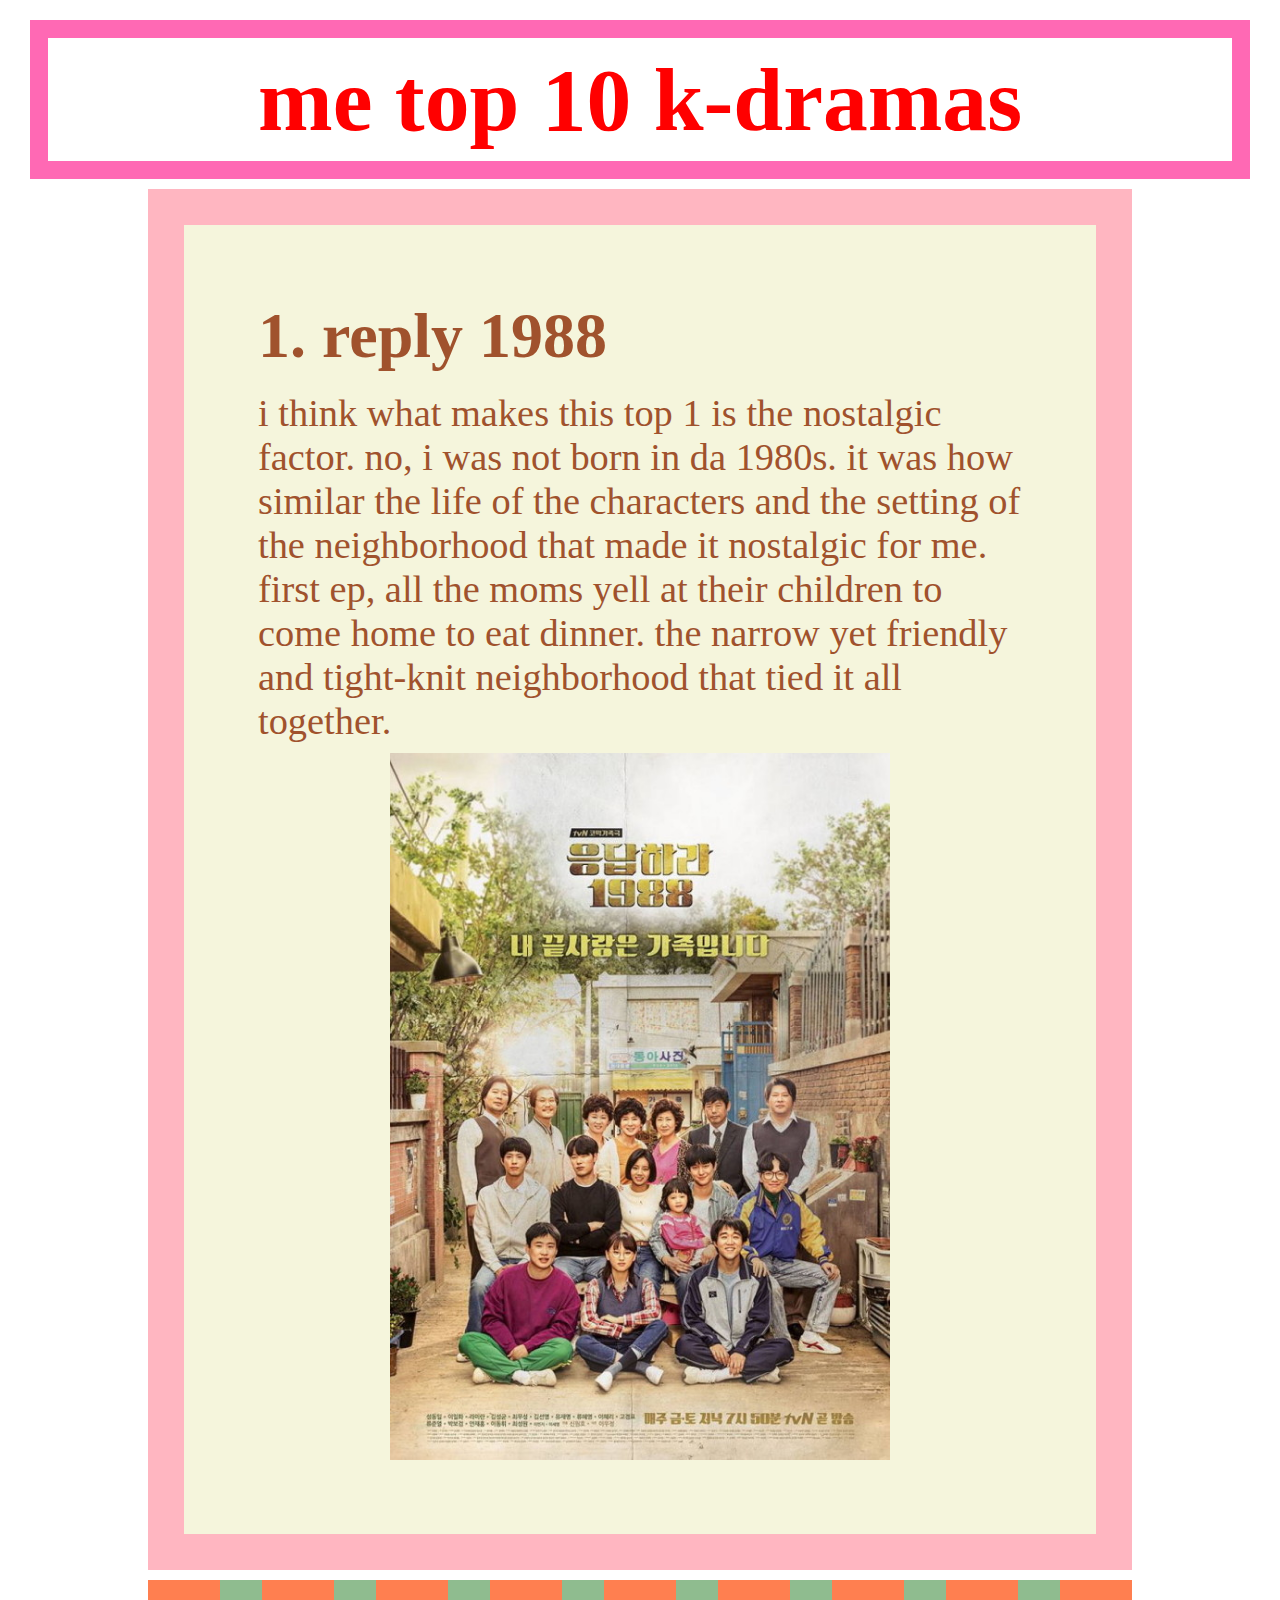
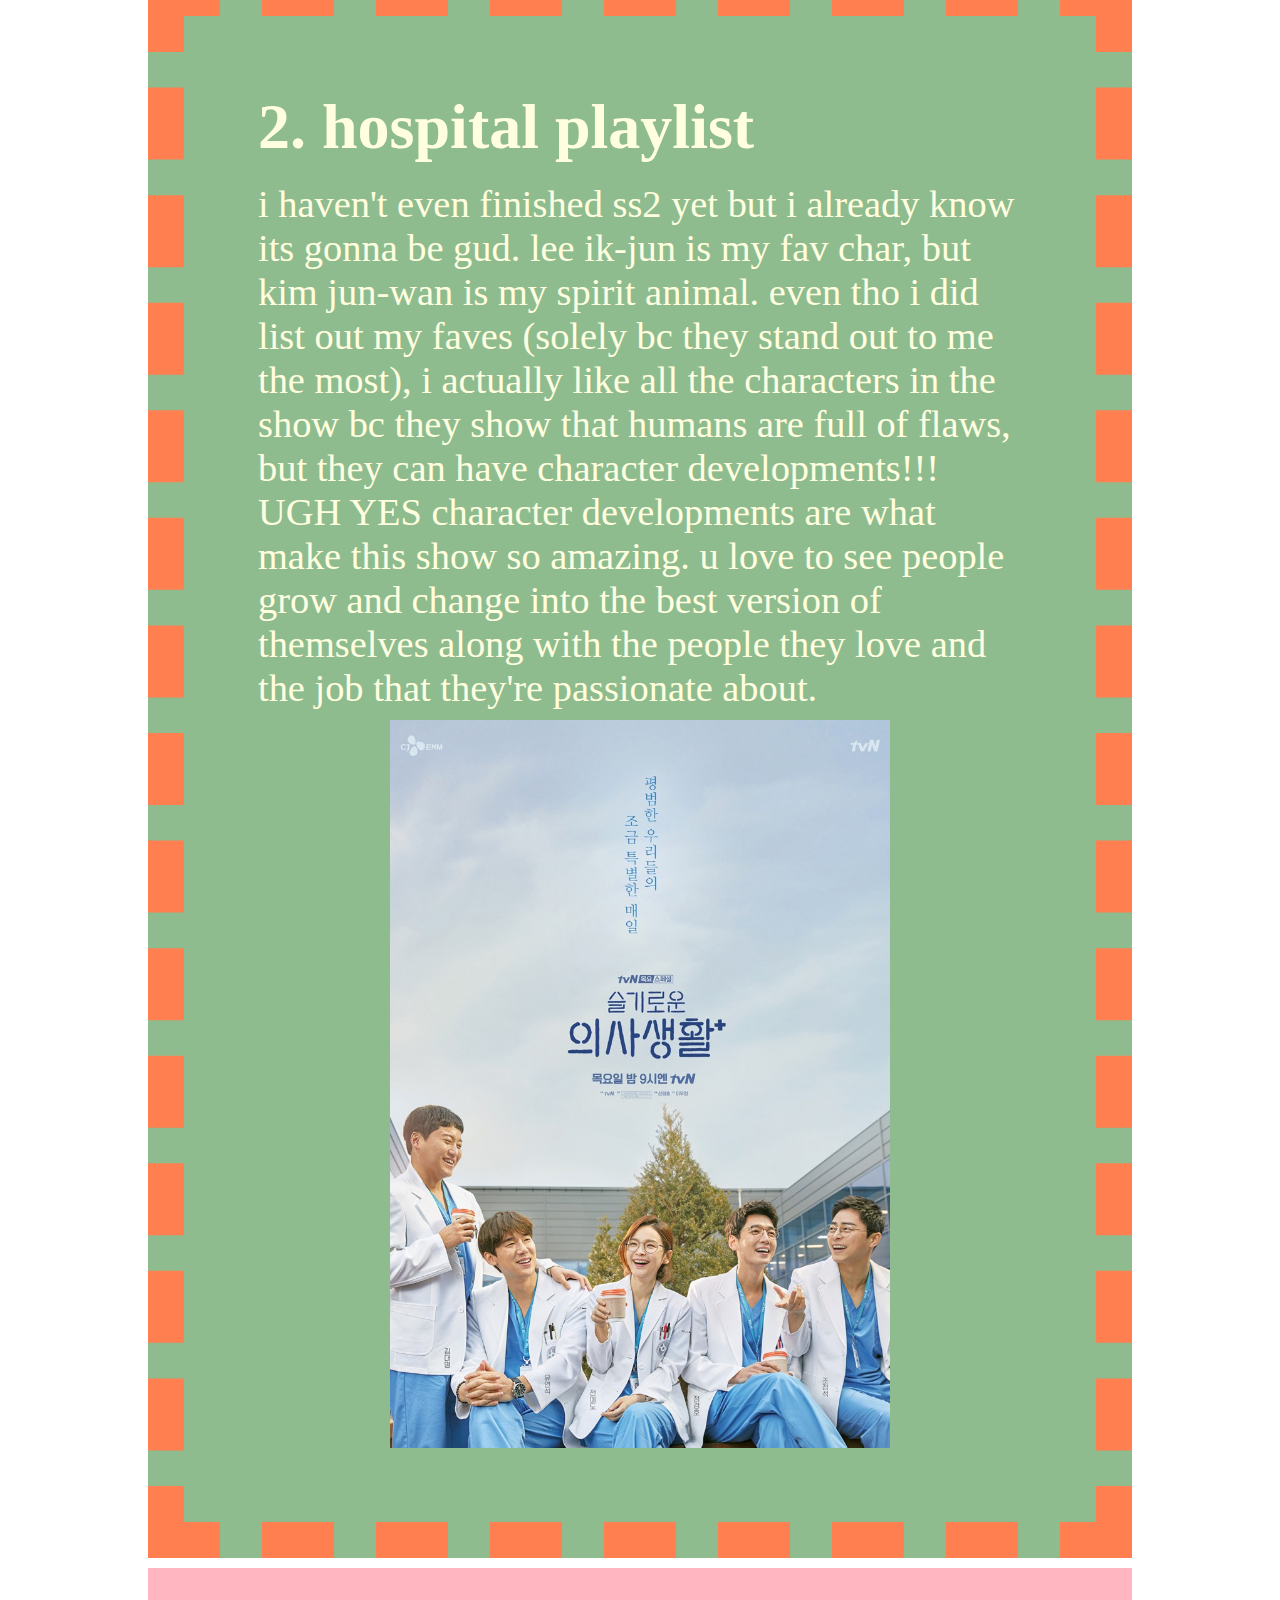
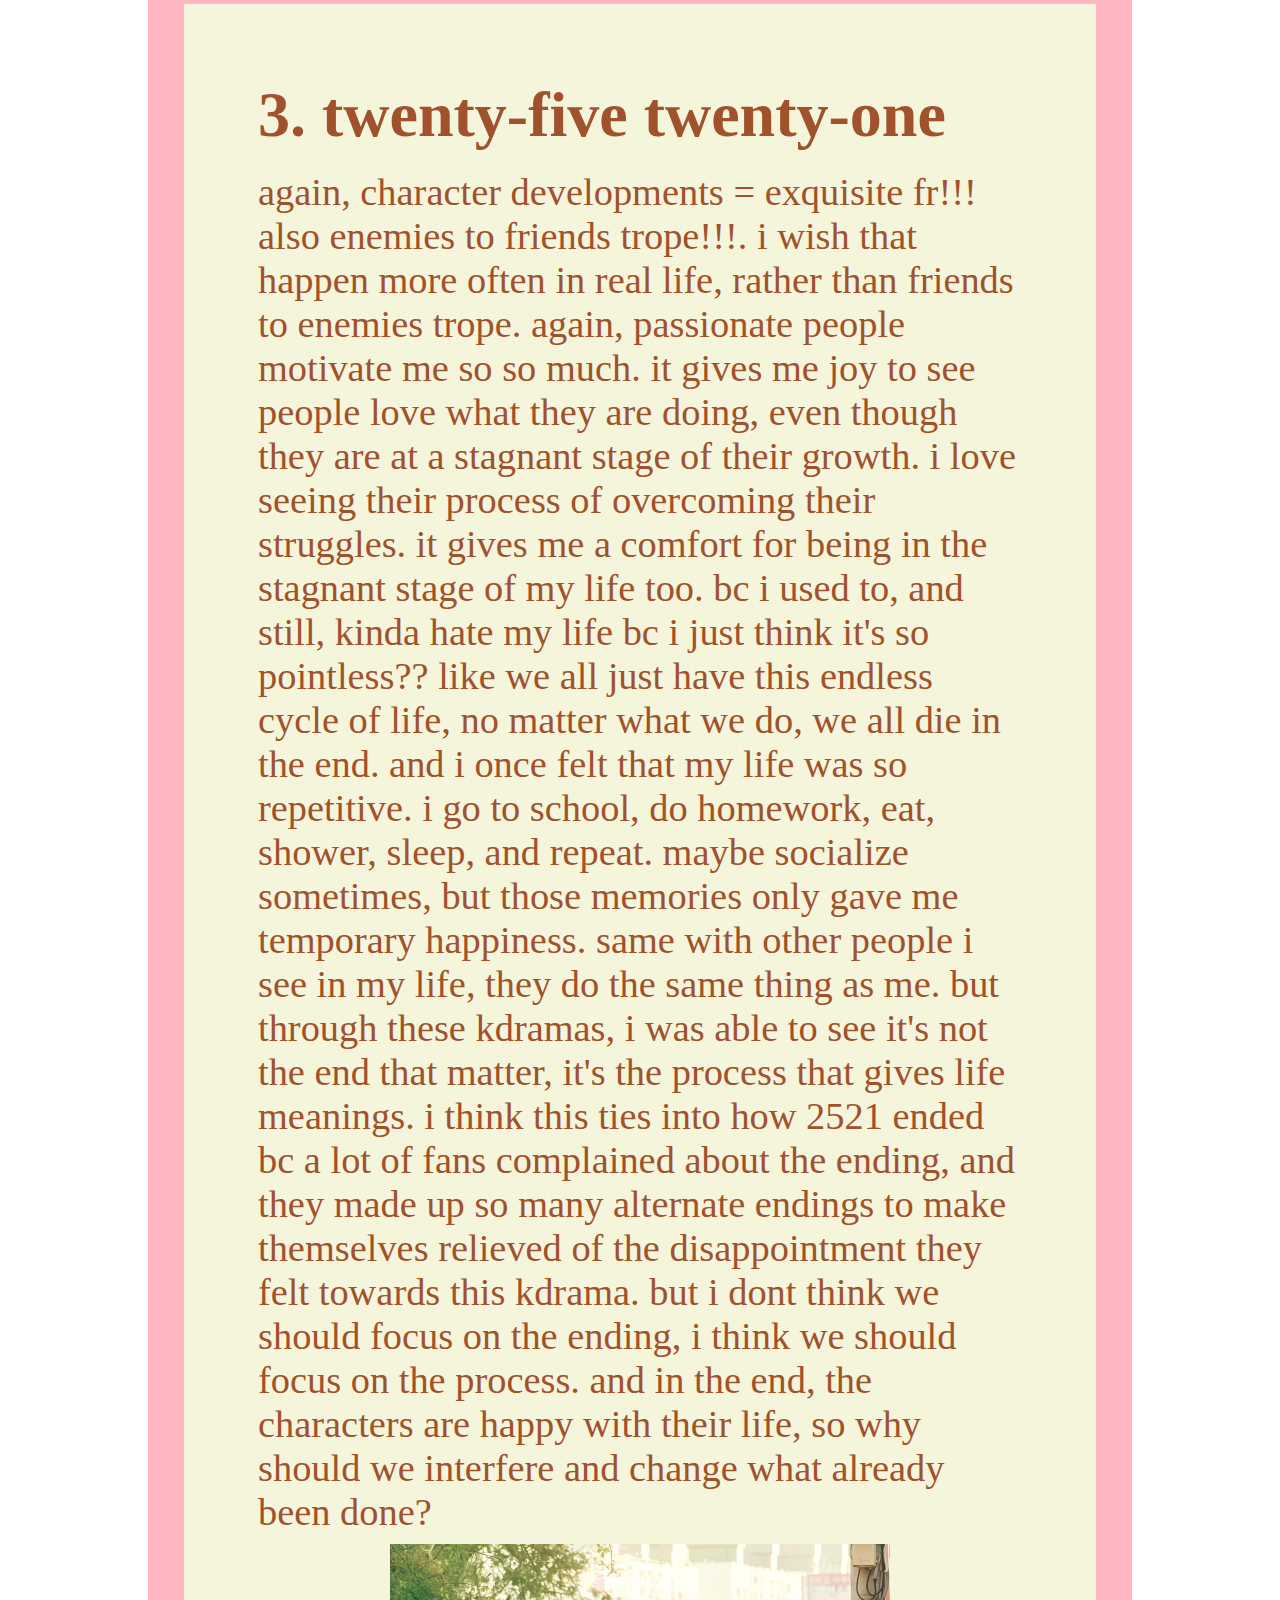
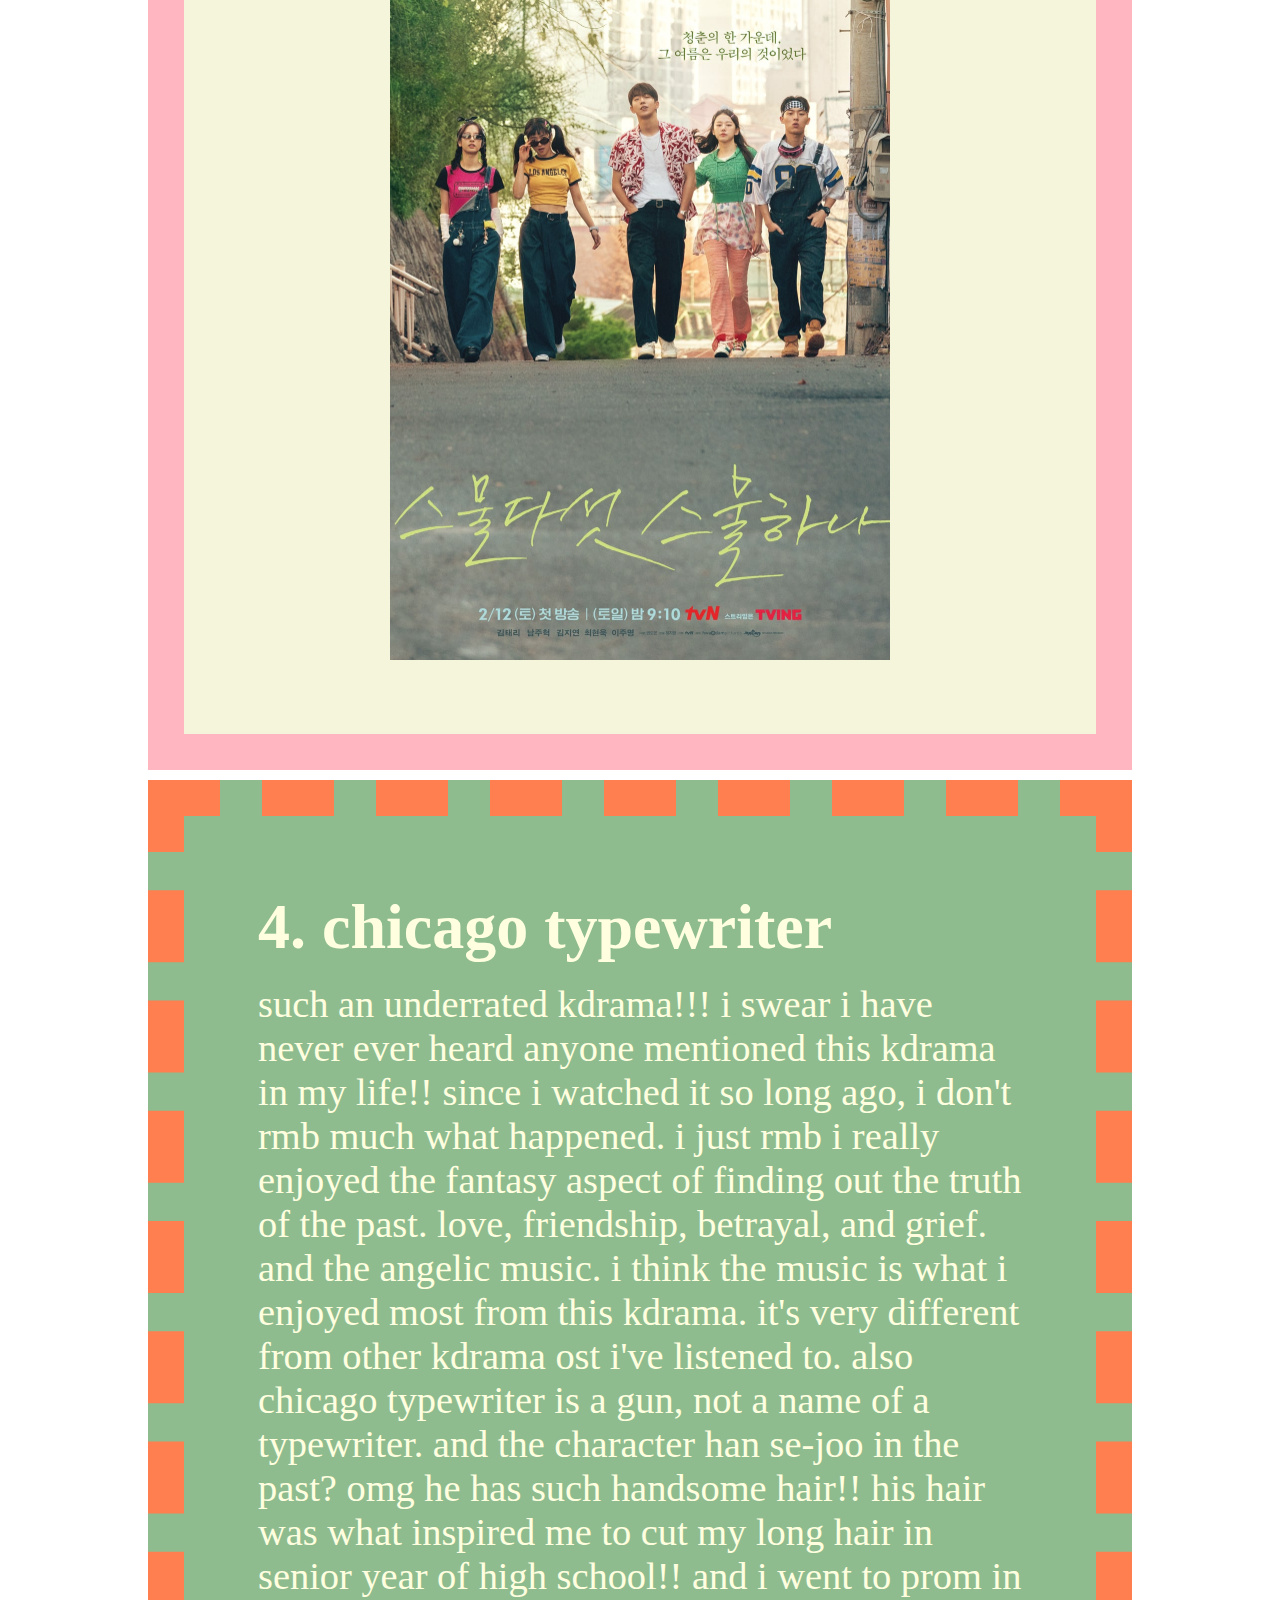
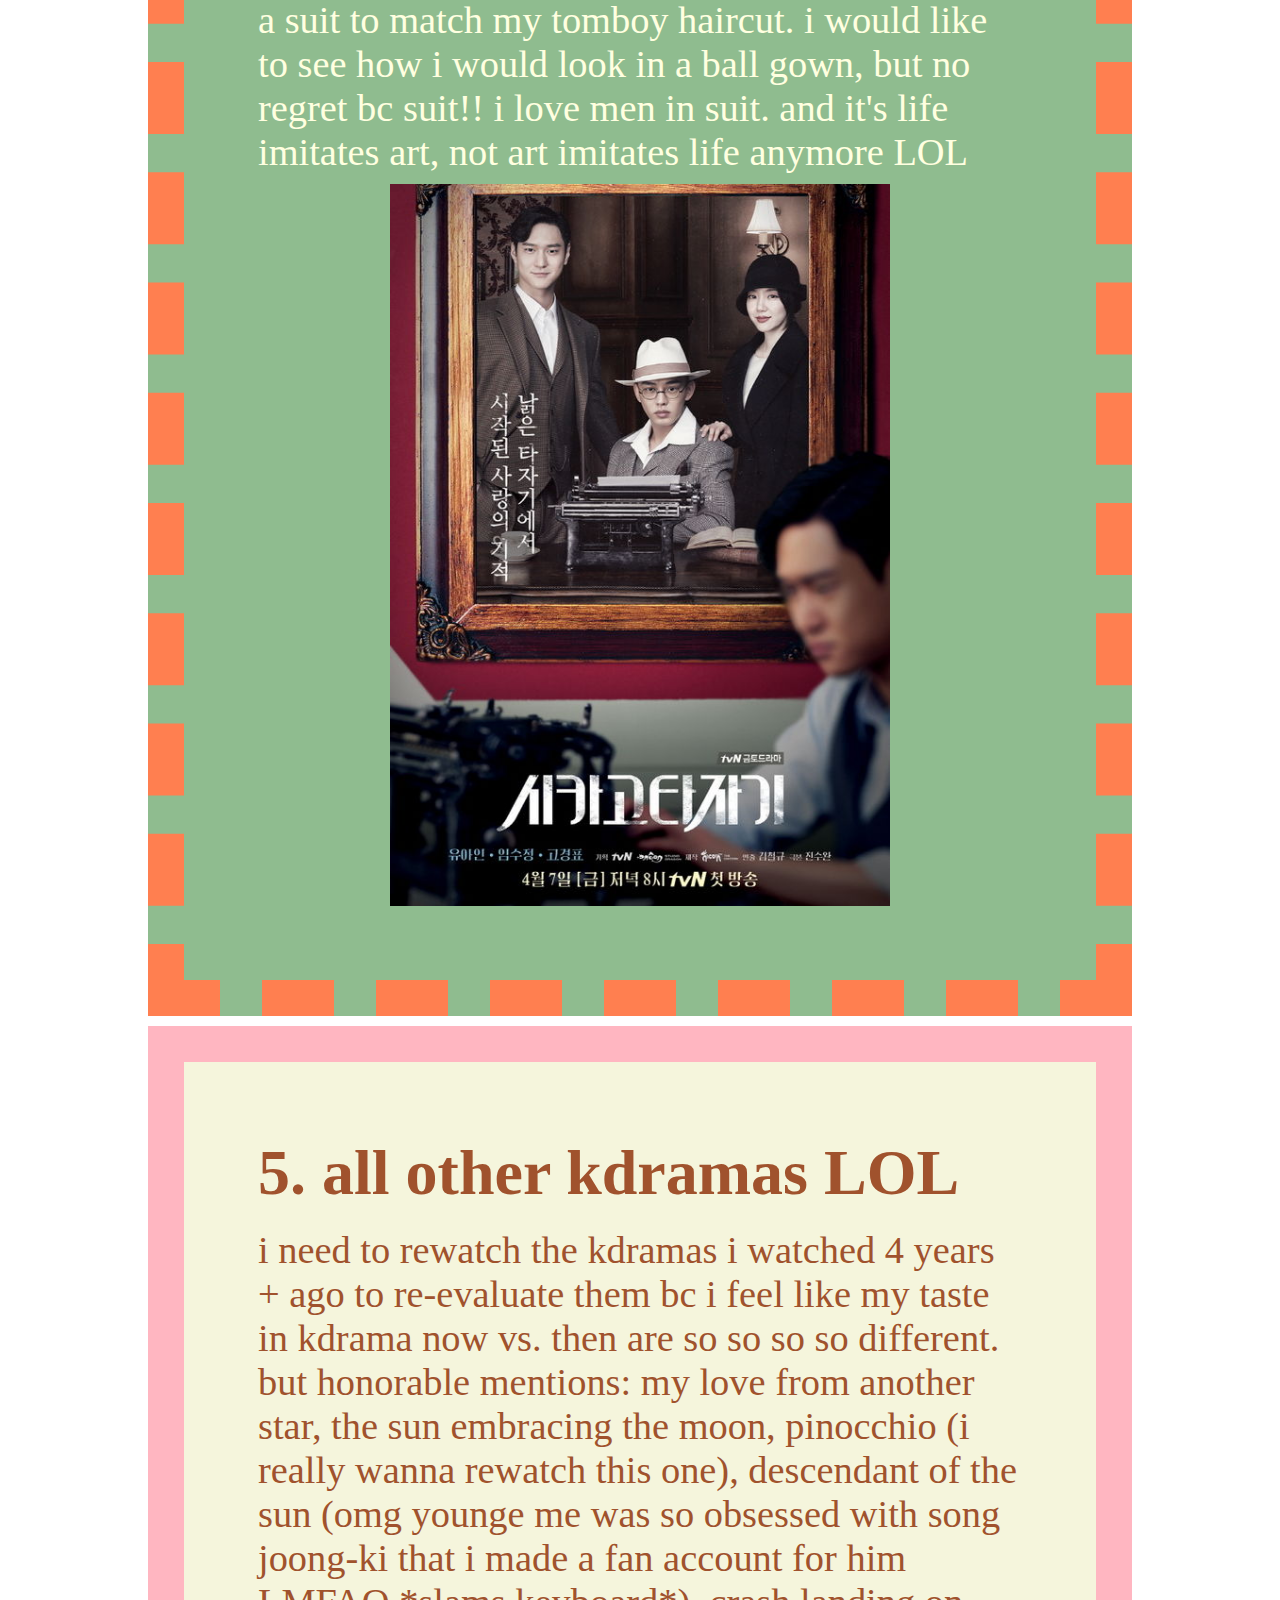
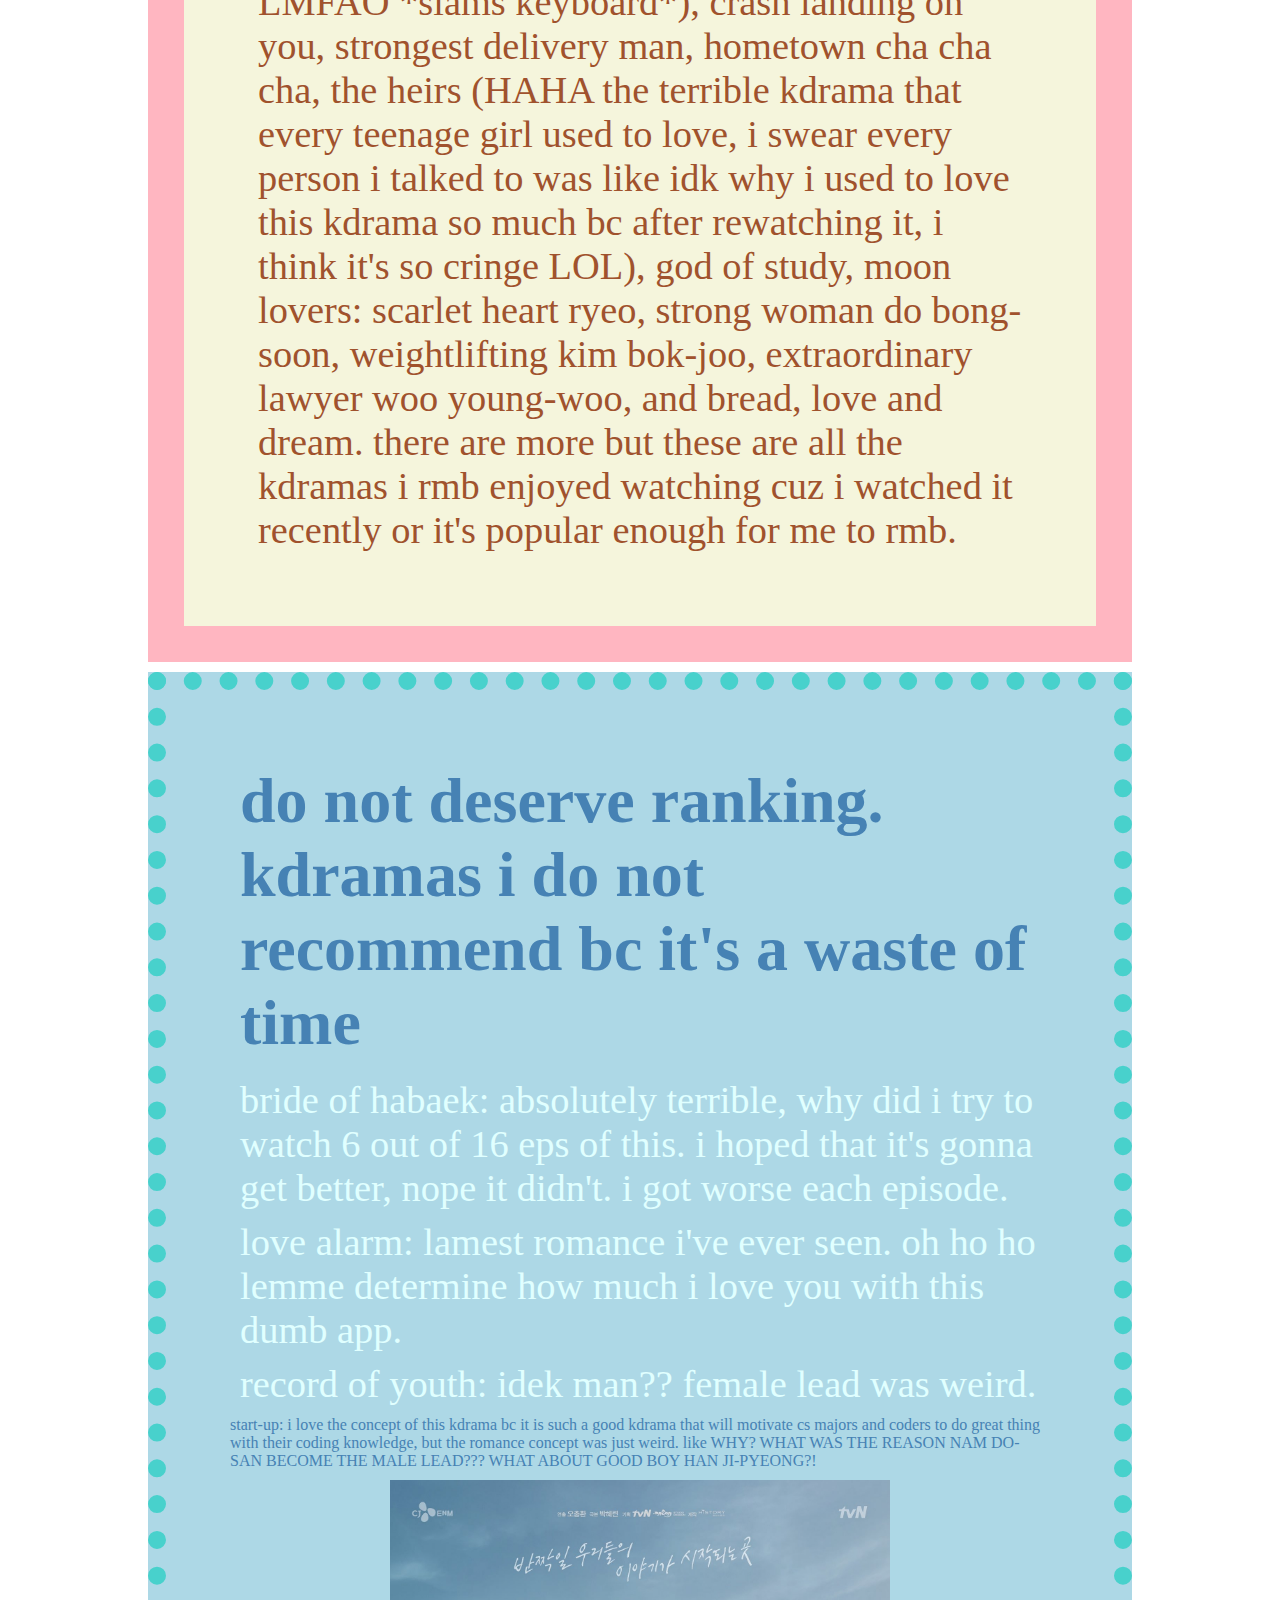
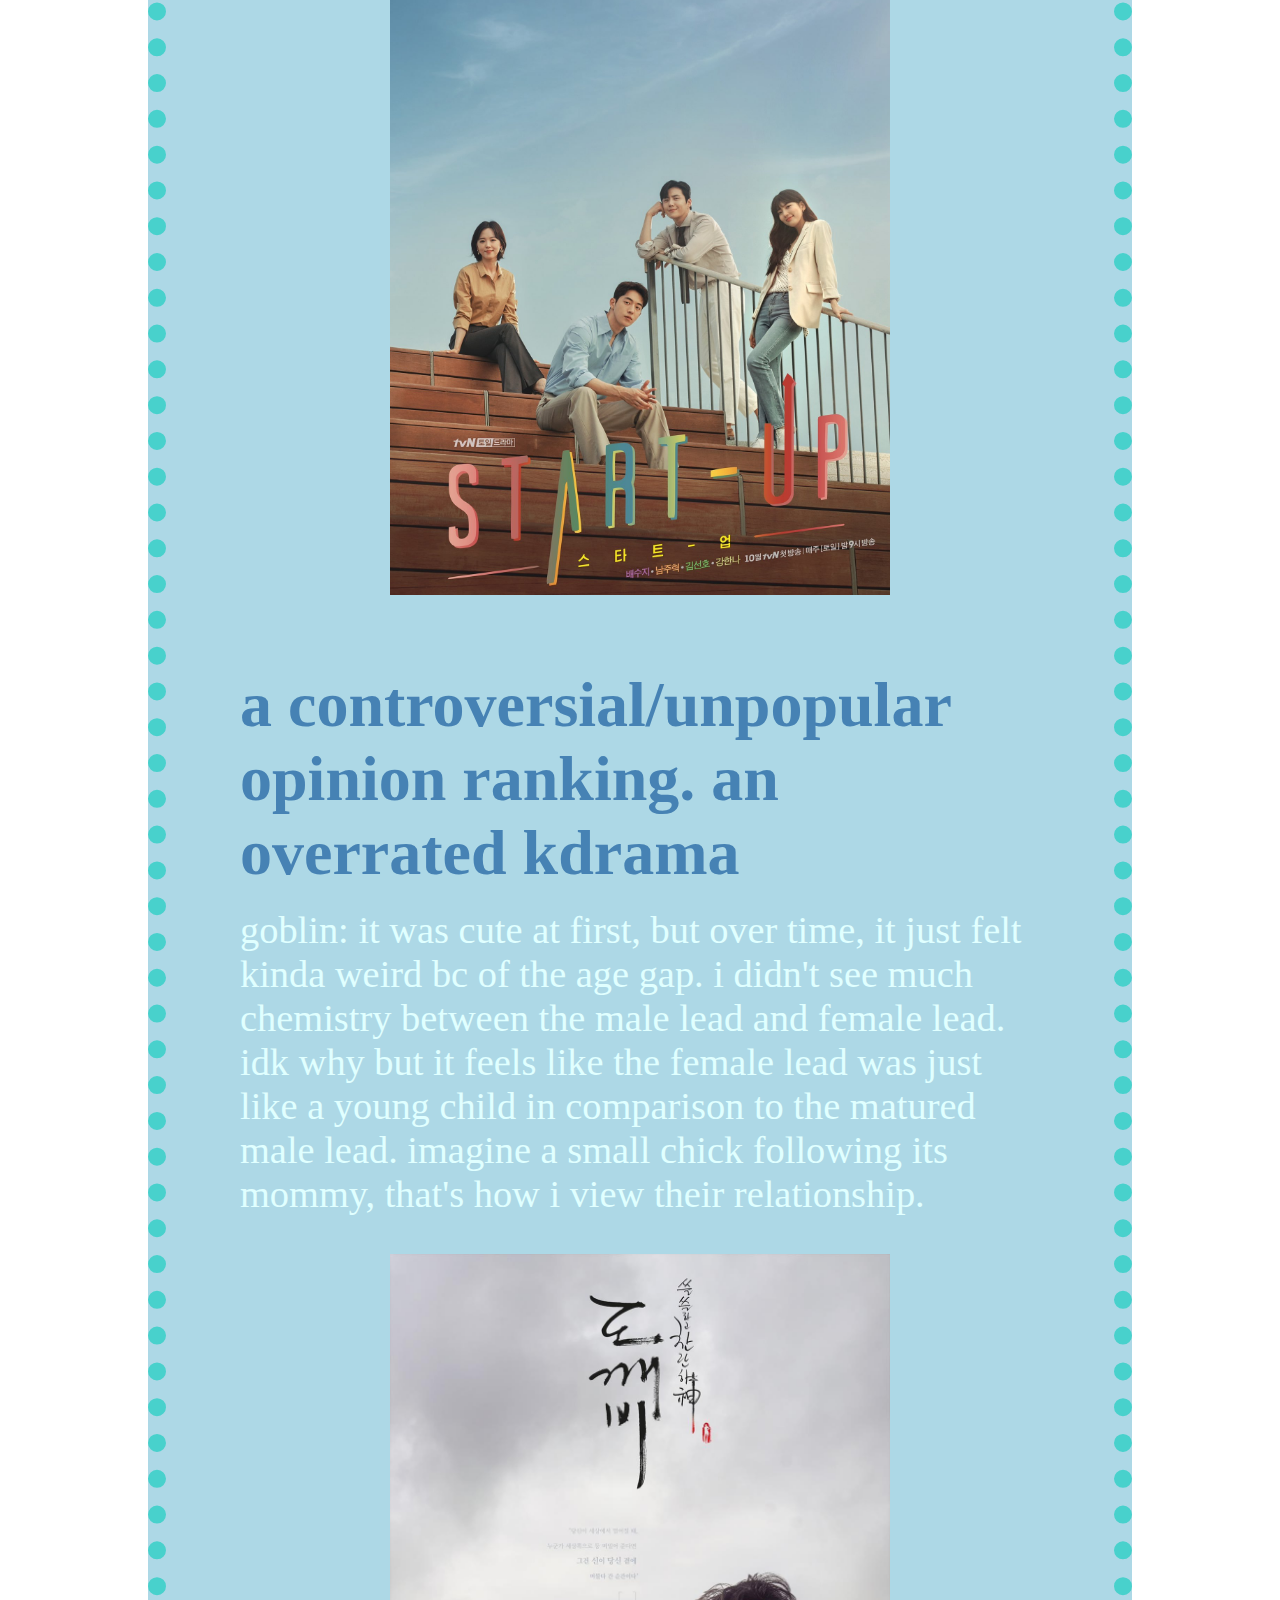
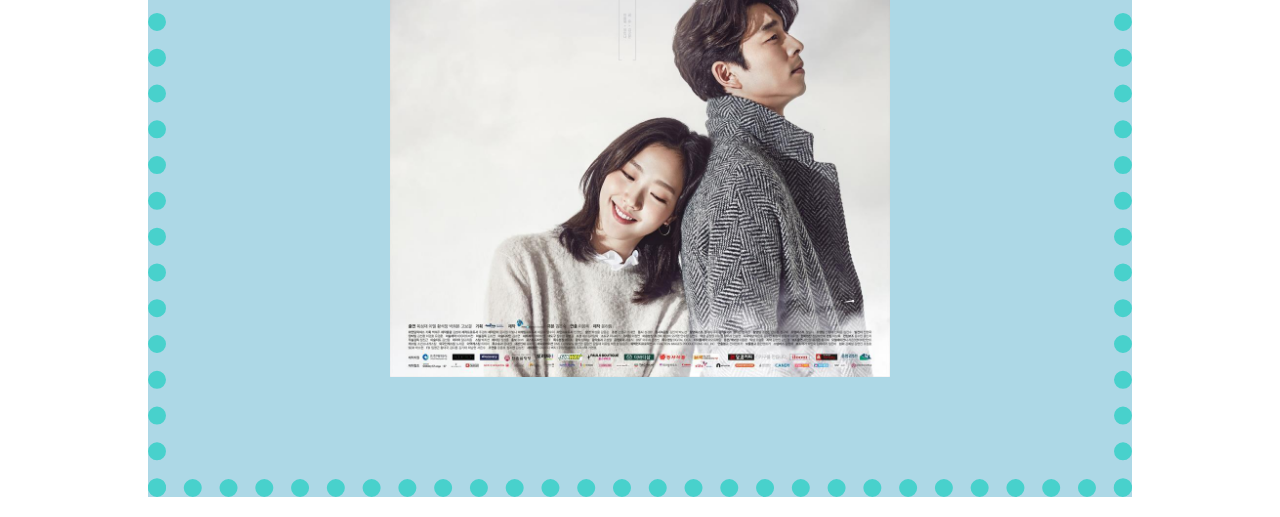
<file: index.html>
<!DOCTYPE html>
<html lang="en" dir="ltr">
  <head>
    <meta charset="utf-8">
    <title>CSS Selector</title>
    <link rel="stylesheet" href="style.css">
  </head>

  <body>

   <div class="ranking">
    <h1>me top 10 k-dramas</h1>
   </div>

    <div class="container-top1">
     <h2>1. reply 1988</h2>
      <p> i think what makes this top 1 is the nostalgic factor. no, i was not born in da 1980s. it was how similar the life of the characters and the setting of the neighborhood that made it nostalgic for me. first ep, all the moms yell at their children to come home to eat dinner. the narrow yet friendly and tight-knit neighborhood that tied it all together. </p>

     <img src="reply-1988.jpeg">
    </div>

    <div class="container-top2">
     <h2>2. hospital playlist</h2>
      <p>i haven't even finished ss2 yet but i already know its gonna be gud. lee ik-jun is my fav char, but kim jun-wan is my spirit animal. even tho i did list out my faves (solely bc they stand out to me the most), i actually like all the characters in the show bc they show that humans are full of flaws, but they can have character developments!!! UGH YES character developments are what make this show so amazing. u love to see people grow and change into the best version of themselves along with the people they love and the job that they're passionate about.</p>

     <img src="hospital-playlist.jpeg">
    </div>

    <div class="container-top1">
     <h2>3. twenty-five twenty-one</h2>
      <p>again, character developments = exquisite fr!!! also enemies to friends trope!!!. i wish that happen more often in real life, rather than friends to enemies trope. again, passionate people motivate me so so much. it gives me joy to see people love what they are doing, even though they are at a stagnant stage of their growth. i love seeing their process of overcoming their struggles. it gives me a comfort for being in the stagnant stage of my life too. bc i used to, and still, kinda hate my life bc i just think it's so pointless?? like we all just have this endless cycle of life, no matter what we do, we all die in the end. and i once felt that my life was so repetitive. i go to school, do homework, eat, shower, sleep, and repeat. maybe socialize sometimes, but those memories only gave me temporary happiness. same with other people i see in my life, they do the same thing as me. but through these kdramas, i was able to see it's not the end that matter, it's the process that gives life meanings. i think this ties into how 2521 ended bc a lot of fans complained about the ending, and they made up so many alternate endings to make themselves relieved of the disappointment they felt towards this kdrama. but i dont think we should focus on the ending, i think we should focus on the process. and in the end, the characters are happy with their life, so why should we interfere and change what already been done?</p>

     <img src="twenty-five-twenty-one.jpeg">
    </div>

    <div class="container-top2">
     <h2>4. chicago typewriter</h2>
      <p>such an underrated kdrama!!! i swear i have never ever heard anyone mentioned this kdrama in my life!! since i watched it so long ago, i don't rmb much what happened. i just rmb i really enjoyed the fantasy aspect of finding out the truth of the past. love, friendship, betrayal, and grief. and the angelic music. i think the music is what i enjoyed most from this kdrama. it's very different from other kdrama ost i've listened to. also chicago typewriter is a gun, not a name of a typewriter. and the character han se-joo in the past? omg he has such handsome hair!! his hair was what inspired me to cut my long hair in senior year of high school!! and i went to prom in a suit to match my tomboy haircut. i would like to see how i would look in a ball gown, but no regret bc suit!! i love men in suit. and it's life imitates art, not art imitates life anymore LOL</p>

     <img src="chicago-typewriter.jpeg">
    </div>

    <div class="container-top1">
     <h2>5. all other kdramas LOL</h2>
      <p>i need to rewatch the kdramas i watched 4 years + ago to re-evaluate them bc i feel like my taste in kdrama now vs. then are so so so so different. but honorable mentions: my love from another star, the sun embracing the moon, pinocchio (i really wanna rewatch this one), descendant of the sun (omg younge me was so obsessed with song joong-ki that i made a fan account for him LMFAO *slams keyboard*), crash landing on you, strongest delivery man, hometown cha cha cha, the heirs (HAHA the terrible kdrama that every teenage girl used to love, i swear every person i talked to was like idk why i used to love this kdrama so much bc after rewatching it, i think it's so cringe LOL), god of study, moon lovers: scarlet heart ryeo, strong woman do bong-soon, weightlifting kim bok-joo, extraordinary lawyer woo young-woo, and bread, love and dream. there are more but these are all the kdramas i rmb enjoyed watching cuz i watched it recently or it's popular enough for me to rmb.
    </div>

    <div class="container-no-top">
     <h2>do not deserve ranking. kdramas i do not recommend bc it's a waste of time</h2>
      <p>bride of habaek: absolutely terrible, why did i try to watch 6 out of 16 eps of this. i hoped that it's gonna get better, nope it didn't. i got worse each episode.
       <span><img src="bride-of-habaek.jpeg"></span>
      </p>

      <p>love alarm: lamest romance i've ever seen. oh ho ho lemme determine how much i love you with this dumb app.
       <span><img src="love-alarm.jpeg"></span>
      </p>

      <p>record of youth: idek man?? female lead was weird.
       <span><img src="record-of-youth.jpeg"></span>
      </p

      <p>start-up: i love the concept of this kdrama bc it is such a good kdrama that will motivate cs majors and coders to do great thing with their coding knowledge, but the romance concept was just weird. like WHY? WHAT WAS THE REASON NAM DO-SAN BECOME THE MALE LEAD??? WHAT ABOUT GOOD BOY HAN JI-PYEONG?!
       <span><img src="start-up.jpeg"></span>
      </p>

     <h2>a controversial/unpopular opinion ranking. an overrated kdrama</h2>
      <p>goblin: it was cute at first, but over time, it just felt kinda weird bc of the age gap. i didn't see much chemistry between the male lead and female lead. idk why but it feels like the female lead was just like a young child in comparison to the matured male lead. imagine a small chick following its mommy, that's how i view their relationship.</p>
       <span><img src="goblin.jpeg"></span>
      </p>

    </div>

  </body>
</html>
</file>
<file: style.css>
* {
  box-sizing: border-box;
  margin: 10px;
}

div {
  border: 4vmin;
  text-align: left;
}

h1 {
  font-size: 7vmax;
  color: red;
  text-align: center;
}

h2 {
  font-size: 5vw;
}

p {
  font-size: 3vw;
}

h2 + p {
  margin-top: 2vmin;
}

p + h2 {
  margin-top: 5vmin;
}
  
.ranking {
  border: 2vmin solid hotpink;
}

.container-top1 {
  border-style: solid;
  border-color: lightpink;
  background-color: beige;
  color: sienna;
  margin-left: 10vmax;
  margin-right: 10vmax;
}

.container-top2 {
  border-style: dashed;
  border-color: coral;
  background-color: darkseagreen;
  color: lightyellow;
  margin-left: 10vmax;
  margin-right: 10vmax;
}

.container-no-top {
  border: 2vmin dotted mediumturquoise;
  background-color: lightblue;
  color: steelblue;
  margin-left: 10vmax;
  margin-right: 10vmax;
}

.container-top1, .container-top2, .container-no-top {
  padding: 4em;
}

img {
  display: block;
  margin-left: auto;
  margin-right: auto;
  width: 500px;
}

.container-no-top > p {
  font: 1em;
  color: lightcyan;
}
  
p span img {
  display: none;
}

p:hover span img {
  display: block;
  margin-left: auto;
  margin-right: auto;
  width: 200px;
}
</file>
